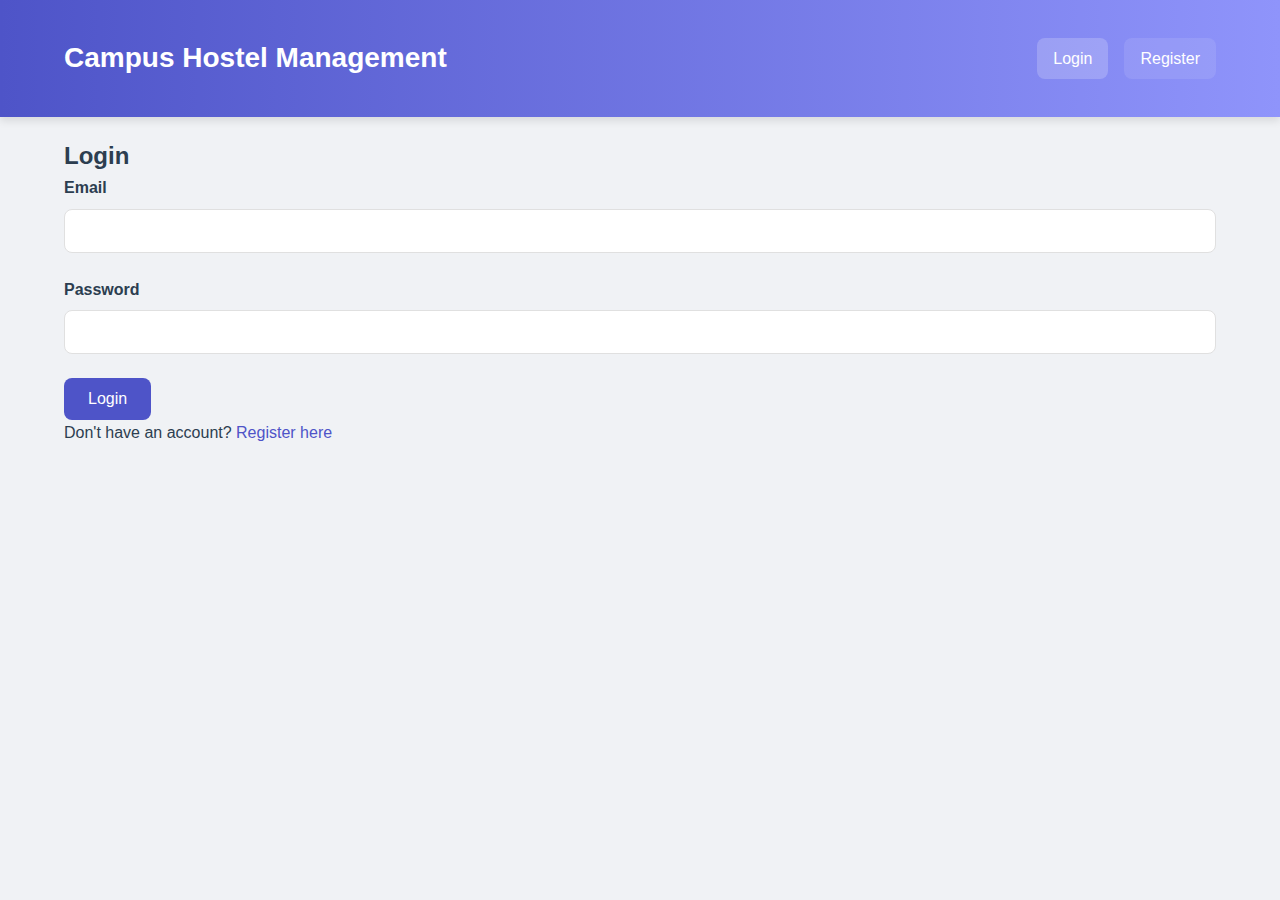
<file: index.html>
<!DOCTYPE html>
<html lang="en">
<head>
    <meta charset="UTF-8">
    <meta name="viewport" content="width=device-width, initial-scale=1.0">
    <title>Campus Hostel Management - Login</title>
    <link rel="stylesheet" href="public/css/styles.css">
</head>
<body>
    <nav class="navbar">
        <div class="container">
            <h1>Campus Hostel Management</h1>
            <div class="nav-links">
                <a href="index.html" class="active">Login</a>
                <a href="register.html">Register</a>
            </div>
        </div>
    </nav>

    <main class="container">
        <div class="auth-container">
            <h2>Login</h2>
            <form id="loginForm" class="auth-form">
                <div class="form-group">
                    <label for="email">Email</label>
                    <input type="email" id="email" name="email" required>
                </div>
                <div class="form-group">
                    <label for="password">Password</label>
                    <input type="password" id="password" name="password" required>
                </div>
                <button type="submit" class="btn btn-primary">Login</button>
            </form>
            <p class="auth-switch">
                Don't have an account? <a href="register.html">Register here</a>
            </p>
        </div>
    </main>

    <script src="public/js/app.js"></script>
    <script src="public/js/auth.js"></script>
</body>
</html>
</file>
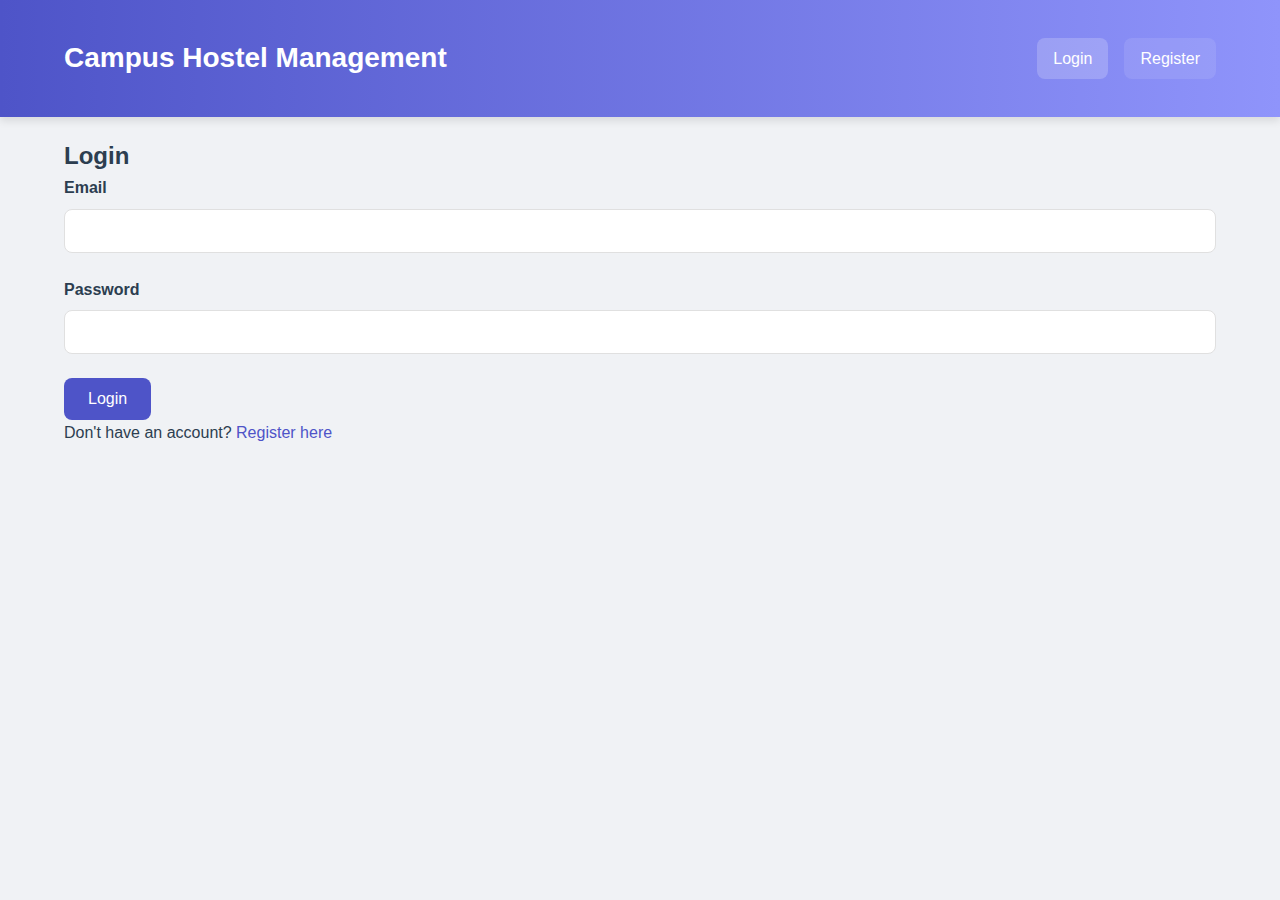
<file: admin-dashboard.html>
<!DOCTYPE html>
<html lang="en">
<head>
    <meta charset="UTF-8">
    <meta name="viewport" content="width=device-width, initial-scale=1.0">
    <title>Campus Hostel Management - Admin Dashboard</title>
    <link rel="stylesheet" href="public/css/styles.css">
</head>
<body>
    <nav class="navbar">
        <div class="container">
            <h1>Campus Hostel Management</h1>
            <div class="nav-links">
                <a href="admin-dashboard.html" class="active">Dashboard</a>
                <a href="#" id="logoutBtn">Logout</a>
            </div>
        </div>
    </nav>

    <main class="container">
        <div class="dashboard-container">
            <h2>Admin Dashboard</h2>
            
            <div class="dashboard-section">
                <h3>Applications</h3>
                <div class="filters">
                    <select id="statusFilter">
                        <option value="">All Status</option>
                        <option value="pending">Pending</option>
                        <option value="approved">Approved</option>
                        <option value="rejected">Rejected</option>
                        <option value="assigned">Assigned</option>
                    </select>
                </div>
                <div id="applicationsList" class="table-container">
                    <table>
                        <thead>
                            <tr>
                                <th>Student</th>
                                <th>Hostel</th>
                                <th>Room Type</th>
                                <th>Status</th>
                                <th>Date</th>
                                <th>Actions</th>
                            </tr>
                        </thead>
                        <tbody id="applicationsTableBody">
                            <!-- Applications will be populated here -->
                        </tbody>
                    </table>
                </div>
            </div>

            <div class="dashboard-section">
                <h3>Room Assignments</h3>
                <div id="assignmentsList" class="table-container">
                    <table>
                        <thead>
                            <tr>
                                <th>Student</th>
                                <th>Hostel</th>
                                <th>Room</th>
                                <th>Start Date</th>
                                <th>End Date</th>
                                <th>Status</th>
                            </tr>
                        </thead>
                        <tbody id="assignmentsTableBody">
                            <!-- Assignments will be populated here -->
                        </tbody>
                    </table>
                </div>
            </div>
        </div>
    </main>

    <script src="public/js/app.js"></script>
    <script src="public/js/admin-dashboard.js"></script>
</body>
</html>
</file>
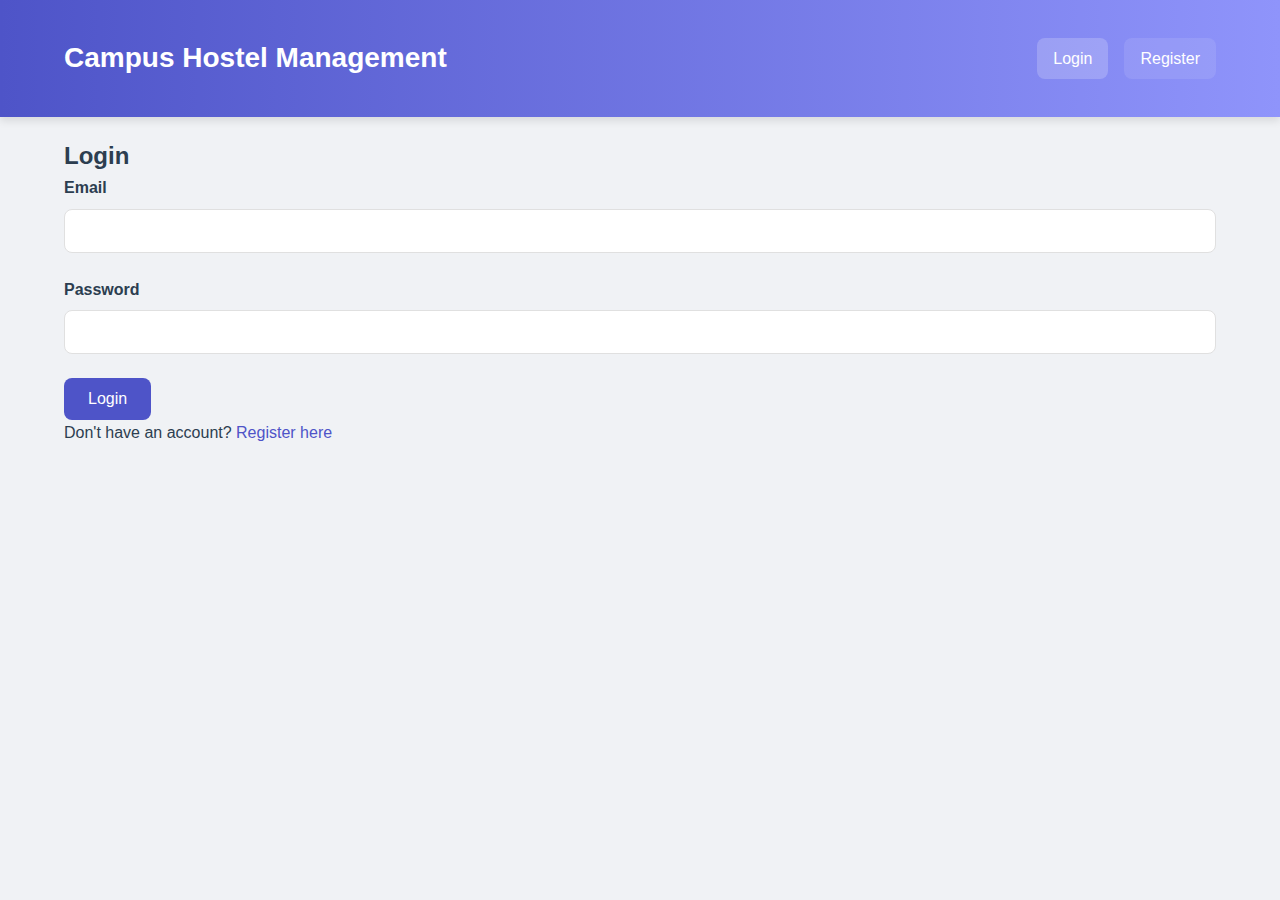
<file: application.html>
<!DOCTYPE html>
<html lang="en">
<head>
    <meta charset="UTF-8">
    <meta name="viewport" content="width=device-width, initial-scale=1.0">
    <title>Campus Hostel Management - Apply</title>
    <link rel="stylesheet" href="public/css/styles.css">
</head>
<body>
    <nav class="navbar">
        <div class="container">
            <h1>Campus Hostel Management</h1>
            <div class="nav-links">
                <a href="student-dashboard.html">Dashboard</a>
                <a href="application.html" class="active">Apply</a>
                <a href="#" id="logoutBtn">Logout</a>
            </div>
        </div>
    </nav>

    <main class="container">
        <div class="application-container">
            <h2>Hostel Application</h2>
            <form id="applicationForm" class="application-form">
                <div class="form-group">
                    <label for="hostel">Select Hostel</label>
                    <select id="hostel" name="hostel" required>
                        <option value="">Select a hostel</option>
                    </select>
                </div>
                <div class="form-group">
                    <label for="roomType">Preferred Room Type</label>
                    <select id="roomType" name="preferredRoomType" required>
                        <option value="">Select room type</option>
                        <option value="single">Single Room</option>
                        <option value="double">Double Room</option>
                        <option value="triple">Triple Room</option>
                        <option value="quad">Quad Room</option>
                    </select>
                </div>
                <div class="form-group">
                    <label for="notes">Additional Notes</label>
                    <textarea id="notes" name="additionalNotes" rows="4"></textarea>
                </div>
                <button type="submit" class="btn btn-primary">Submit Application</button>
            </form>
        </div>
    </main>

    <script src="public/js/app.js"></script>
    <script src="public/js/application.js"></script>
</body>
</html>
</file>
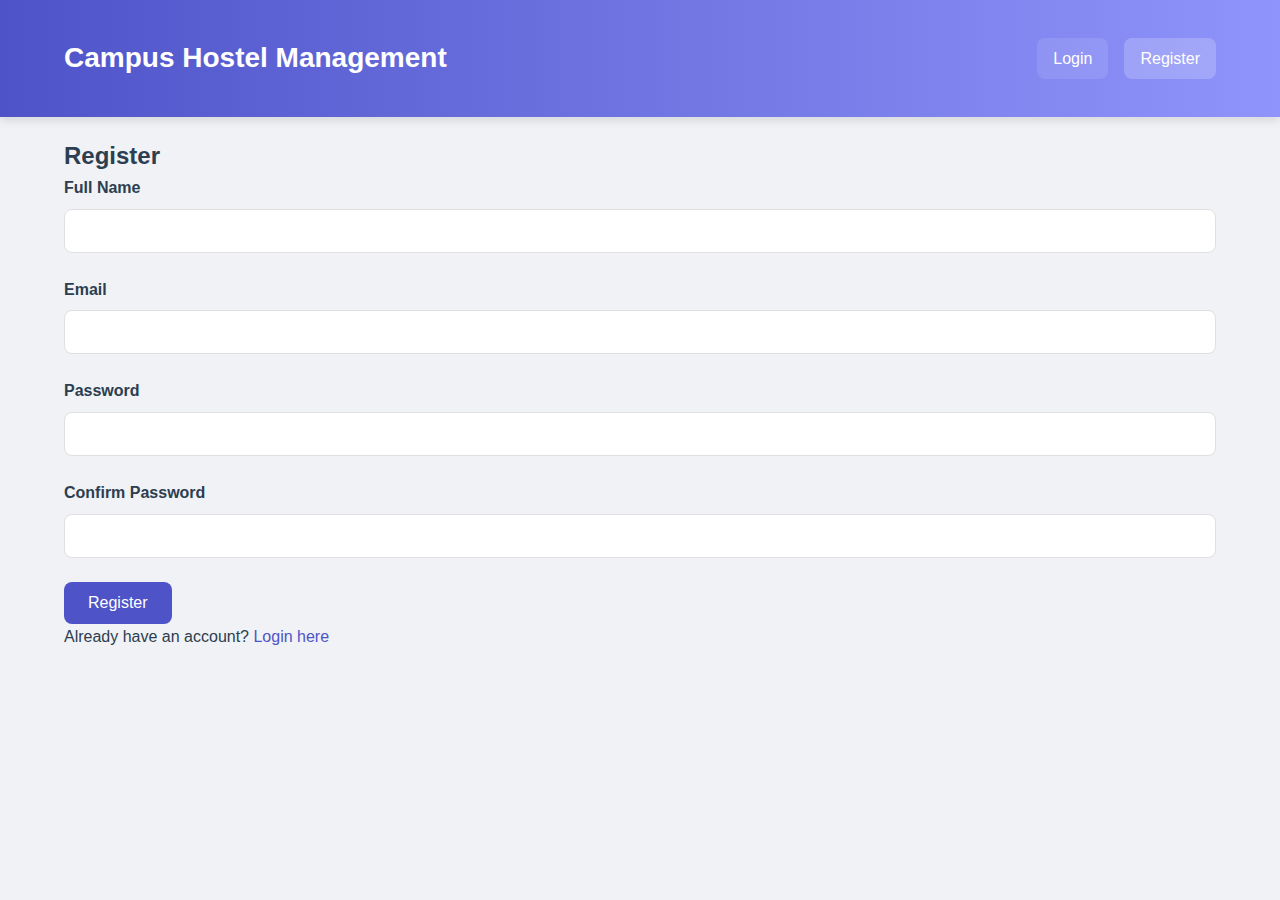
<file: register.html>
<!DOCTYPE html>
<html lang="en">
<head>
    <meta charset="UTF-8">
    <meta name="viewport" content="width=device-width, initial-scale=1.0">
    <title>Campus Hostel Management - Register</title>
    <link rel="stylesheet" href="public/css/styles.css">
</head>
<body>
    <nav class="navbar">
        <div class="container">
            <h1>Campus Hostel Management</h1>
            <div class="nav-links">
                <a href="index.html">Login</a>
                <a href="register.html" class="active">Register</a>
            </div>
        </div>
    </nav>

    <main class="container">
        <div class="auth-container">
            <h2>Register</h2>
            <form id="registerForm" class="auth-form">
                <div class="form-group">
                    <label for="name">Full Name</label>
                    <input type="text" id="name" name="name" required>
                </div>
                <div class="form-group">
                    <label for="email">Email</label>
                    <input type="email" id="email" name="email" required>
                </div>
                <div class="form-group">
                    <label for="password">Password</label>
                    <input type="password" id="password" name="password" required>
                </div>
                <div class="form-group">
                    <label for="confirmPassword">Confirm Password</label>
                    <input type="password" id="confirmPassword" name="confirmPassword" required>
                </div>
                <button type="submit" class="btn btn-primary">Register</button>
            </form>
            <p class="auth-switch">
                Already have an account? <a href="index.html">Login here</a>
            </p>
        </div>
    </main>

    <script src="public/js/app.js"></script>
    <script src="public/js/auth.js"></script>
</body>
</html>
</file>
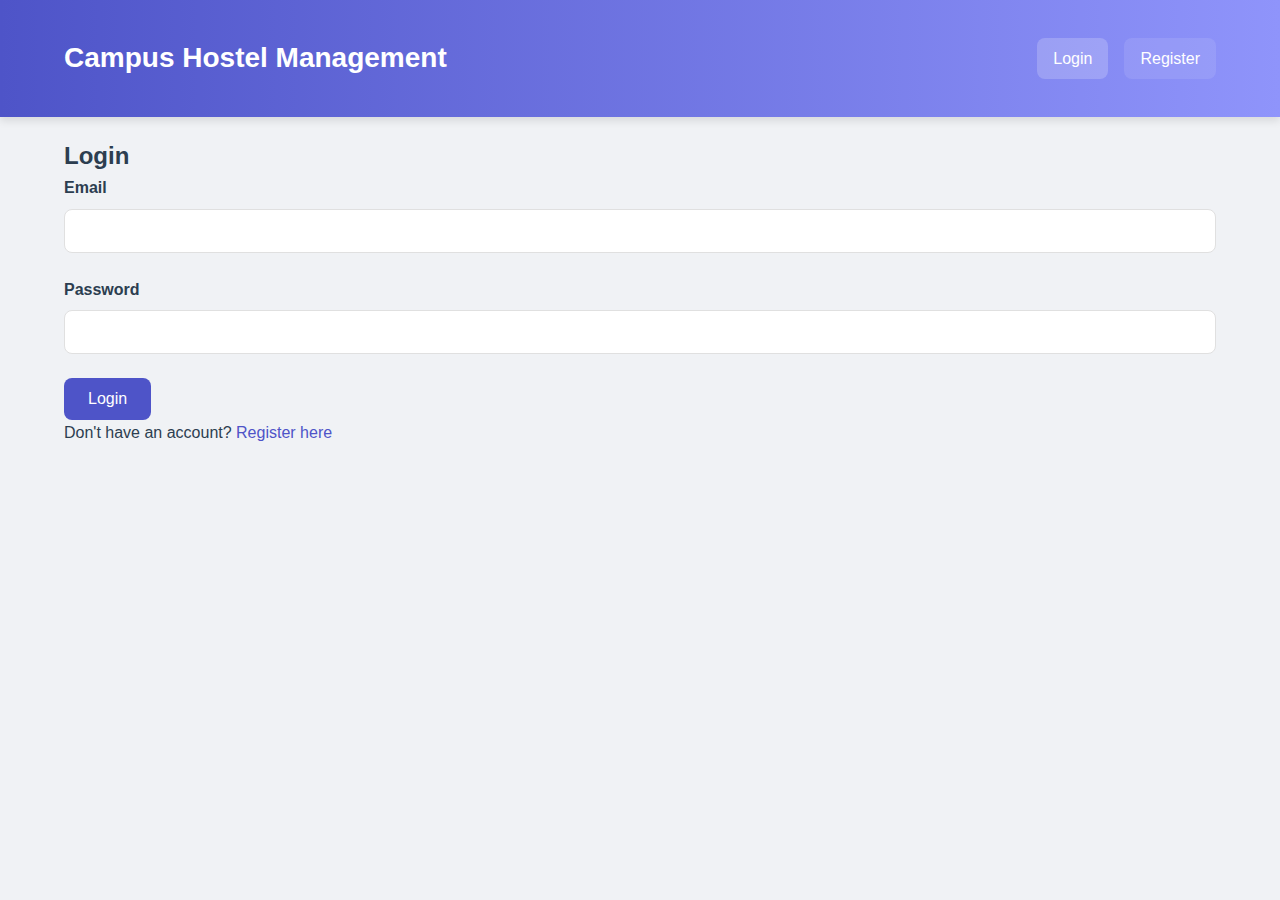
<file: student-dashboard.html>
<!DOCTYPE html>
<html lang="en">
<head>
    <meta charset="UTF-8">
    <meta name="viewport" content="width=device-width, initial-scale=1.0">
    <title>Campus Hostel Management - Student Dashboard</title>
    <link rel="stylesheet" href="public/css/styles.css">
</head>
<body>
    <nav class="navbar">
        <div class="container">
            <h1>Campus Hostel Management</h1>
            <div class="nav-links">
                <a href="student-dashboard.html" class="active">Dashboard</a>
                <a href="application.html">Apply</a>
                <a href="#" id="logoutBtn">Logout</a>
            </div>
        </div>
    </nav>

    <main class="container">
        <div class="dashboard-container">
            <h2>Welcome, <span id="studentName"></span>!</h2>
            
            <div class="dashboard-section">
                <h3>Your Applications</h3>
                <div id="applicationsList" class="table-container">
                    <table>
                        <thead>
                            <tr>
                                <th>Hostel</th>
                                <th>Room Type</th>
                                <th>Status</th>
                                <th>Date</th>
                            </tr>
                        </thead>
                        <tbody id="applicationsTableBody">
                            <!-- Applications will be populated here -->
                        </tbody>
                    </table>
                </div>
            </div>

            <div class="dashboard-section">
                <h3>Your Room Assignment</h3>
                <div id="assignmentDetails" class="assignment-container">
                    <!-- Assignment details will be populated here -->
                </div>
            </div>

            <div class="dashboard-actions">
                <a href="application.html" class="btn btn-primary">New Application</a>
            </div>
        </div>
    </main>

    <script src="public/js/app.js"></script>
    <script src="public/js/student-dashboard.js"></script>
</body>
</html>
</file>
<file: public/css/styles.css>
/* Global Variables */
:root {
    --primary-color: #4e54c8; /* Deep Indigo */
    --secondary-color: #8f94fb; /* Soft Lavender */
    --accent-color: #ff6e7f; /* Coral Pink */
    --bg-gradient-start: #4e54c8;
    --bg-gradient-end: #8f94fb;
    --text-color: #2c3e50;
    --light-bg: #f0f2f5;
    --card-bg: #ffffff;
    --border-color: #e0e0e0;
    --radius: 8px;
    --transition-speed: 0.3s;
}

/* Reset & Base */
* {
    margin: 0;
    padding: 0;
    box-sizing: border-box;
}
body {
    font-family: 'Segoe UI', Tahoma, Geneva, Verdana, sans-serif;
    color: var(--text-color);
    background: var(--light-bg);
    line-height: 1.6;
}
.container {
    width: 90%;
    max-width: 1200px;
    margin: 0 auto;
    padding: 20px 0;
}

a {
    text-decoration: none;
    color: var(--primary-color);
    transition: color var(--transition-speed);
}
a:hover {
    color: var(--accent-color);
}

/* Navbar */
.navbar {
    background: linear-gradient(90deg, var(--bg-gradient-start), var(--bg-gradient-end));
    padding: 1rem 0;
    box-shadow: 0 4px 8px rgba(0,0,0,0.1);
    position: sticky;
    top: 0;
    z-index: 100;
}
.navbar .container {
    display: flex;
    justify-content: space-between;
    align-items: center;
}
.navbar h1 {
    font-size: 1.75rem;
    color: #fff;
}
.nav-links {
    list-style: none;
    display: flex;
    gap: 1rem;
}
.nav-links a {
    color: #fff;
    padding: 0.5rem 1rem;
    border-radius: var(--radius);
    background: rgba(255,255,255,0.1);
    transition: background var(--transition-speed);
}
.nav-links a:hover,
.nav-links a.active {
    background: rgba(255,255,255,0.2);
}

/* Buttons */
.btn {
    display: inline-block;
    padding: 0.75rem 1.5rem;
    border: none;
    border-radius: var(--radius);
    font-size: 1rem;
    cursor: pointer;
    transition: background var(--transition-speed), transform var(--transition-speed);
}
.btn-primary {
    background: var(--primary-color);
    color: #fff;
}
.btn-primary:hover {
    background: var(--accent-color);
    transform: translateY(-2px);
}
.btn-secondary {
    background: var(--secondary-color);
    color: #fff;
}
.btn-secondary:hover {
    background: var(--primary-color);
    transform: translateY(-2px);
}

/* Cards & Sections */
.card {
    background: var(--card-bg);
    border-radius: var(--radius);
    box-shadow: 0 2px 8px rgba(0,0,0,0.05);
    padding: 1.5rem;
    margin-bottom: 2rem;
    transition: transform var(--transition-speed);
}
.card:hover {
    transform: translateY(-5px);
}

/* Forms */
.form-container {
    max-width: 600px;
    margin: 2rem auto;
    padding: 2rem;
    background: var(--card-bg);
    border-radius: var(--radius);
    box-shadow: 0 4px 12px rgba(0,0,0,0.05);
}
.form-group {
    margin-bottom: 1.5rem;
}
label {
    display: block;
    margin-bottom: 0.5rem;
    font-weight: 600;
}
input,
select,
textarea {
    width: 100%;
    padding: 0.75rem;
    border: 1px solid var(--border-color);
    border-radius: var(--radius);
    font-size: 1rem;
    transition: border-color var(--transition-speed);
}
input:focus,
select:focus,
textarea:focus {
    border-color: var(--primary-color);
    outline: none;
}

/* Tables */
.table-container {
    overflow-x: auto;
}
table {
    width: 100%;
    border-collapse: collapse;
}
th,
td {
    padding: 1rem;
    text-align: left;
    border-bottom: 1px solid var(--border-color);
}
th {
    background: var(--light-bg);
    font-weight: 700;
}
tr:hover {
    background: rgba(0,0,0,0.02);
}

/* Responsive Grid */
.row {
    display: grid;
    grid-template-columns: repeat(auto-fit, minmax(280px, 1fr));
    gap: 1.5rem;
}

/* Responsive Navigation */
@media (max-width: 768px) {
    .navbar .container {
        flex-direction: column;
        gap: 0.5rem;
    }
    .nav-links {
        flex-direction: column;
        align-items: center;
        gap: 0.5rem;
    }
}

/* Footer */
.footer {
    text-align: center;
    padding: 1rem 0;
    background: var(--card-bg);
    border-top: 1px solid var(--border-color);
    margin-top: 2rem;
}
.footer p {
    color: var(--text-color);
}
</file>
